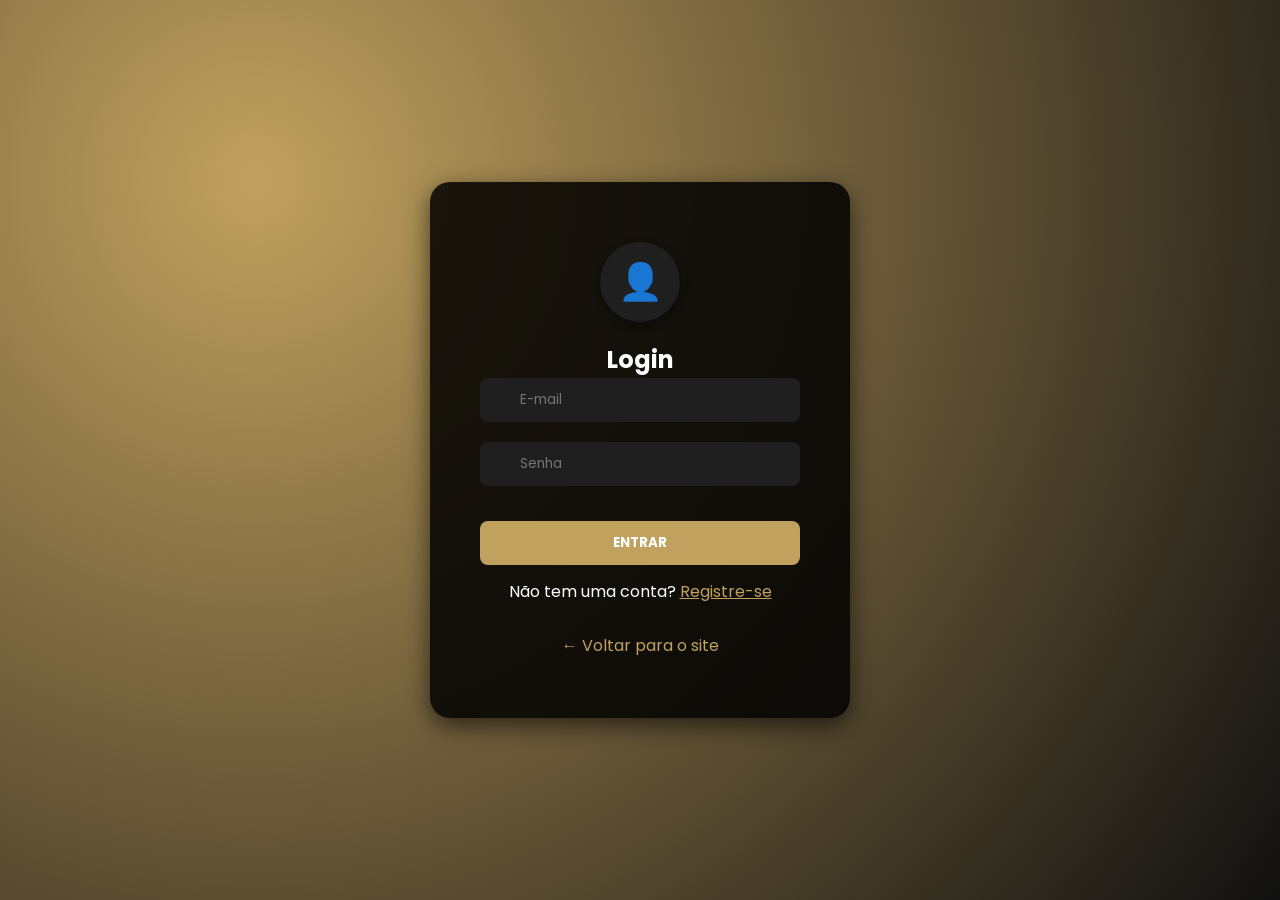
<file: login.html>
<!DOCTYPE html>
<html lang="pt-BR">
<head>
    <meta charset="UTF-8">
    <title>Login - Caminho Livre</title>
    <link href="style.css" rel="stylesheet">
    <link rel="manifest" href="manifest.json">
<meta name="theme-color" content="#c1a15e">

</head>
<body class="login-page">
<div class="login-container">
    <div class="avatar"><span>&#128100;</span></div>
    <h2>Login</h2>
    <form id="login-form">
        <div class="input-group"><input id="email" placeholder="E-mail" required type="email"></div>
        <div class="input-group"><input id="password" placeholder="Senha" required type="password"></div>
        <button type="submit">ENTRAR</button>
        <p id="error-message" style="margin-top: 15px;"></p>
        <p style="margin-top: 10px;">Não tem uma conta? <a href="registrar.html" style="color: #c1a15e;">Registre-se</a></p>
    </form>
        <a href="index.html" style="color: #c1a15e; display: block; margin-top: 30px; text-decoration: none;">&larr; Voltar para o site</a>
</div>

<script>
        // Registro do service worker (parte do aplicativo)
        if ('serviceWorker' in navigator) {
        window.addEventListener('load', () => {
            navigator.serviceWorker.register('/service-worker.js')
                .then(registration => {
                    console.log('Service Worker registado com sucesso:', registration);
                })
                .catch(registrationError => {
                    console.log('Falha ao registar o Service Worker:', registrationError);
                });
        });
    }
document.getElementById('login-form').addEventListener('submit', function(e) {
    e.preventDefault();
    const errorMsg = document.getElementById('error-message');
    
    const dados = {
        email: document.getElementById('email').value,
        senha: document.getElementById('password').value
    };

    fetch('login.php', {
        method: 'POST',
        headers: { 'Content-Type': 'application/json' },
        body: JSON.stringify(dados)
    })
    .then(response => response.json())
    .then(data => {
        if (data.status === 'sucesso') {
            window.location.href = 'index.html'; // Redireciona para a página principal
        } else {
            errorMsg.textContent = data.mensagem;
        }
    })
    .catch(error => {
        console.error('Erro:', error);
        errorMsg.textContent = 'Ocorreu um erro ao tentar fazer login.';
    });
});
</script>
</body>
</html>
</file>
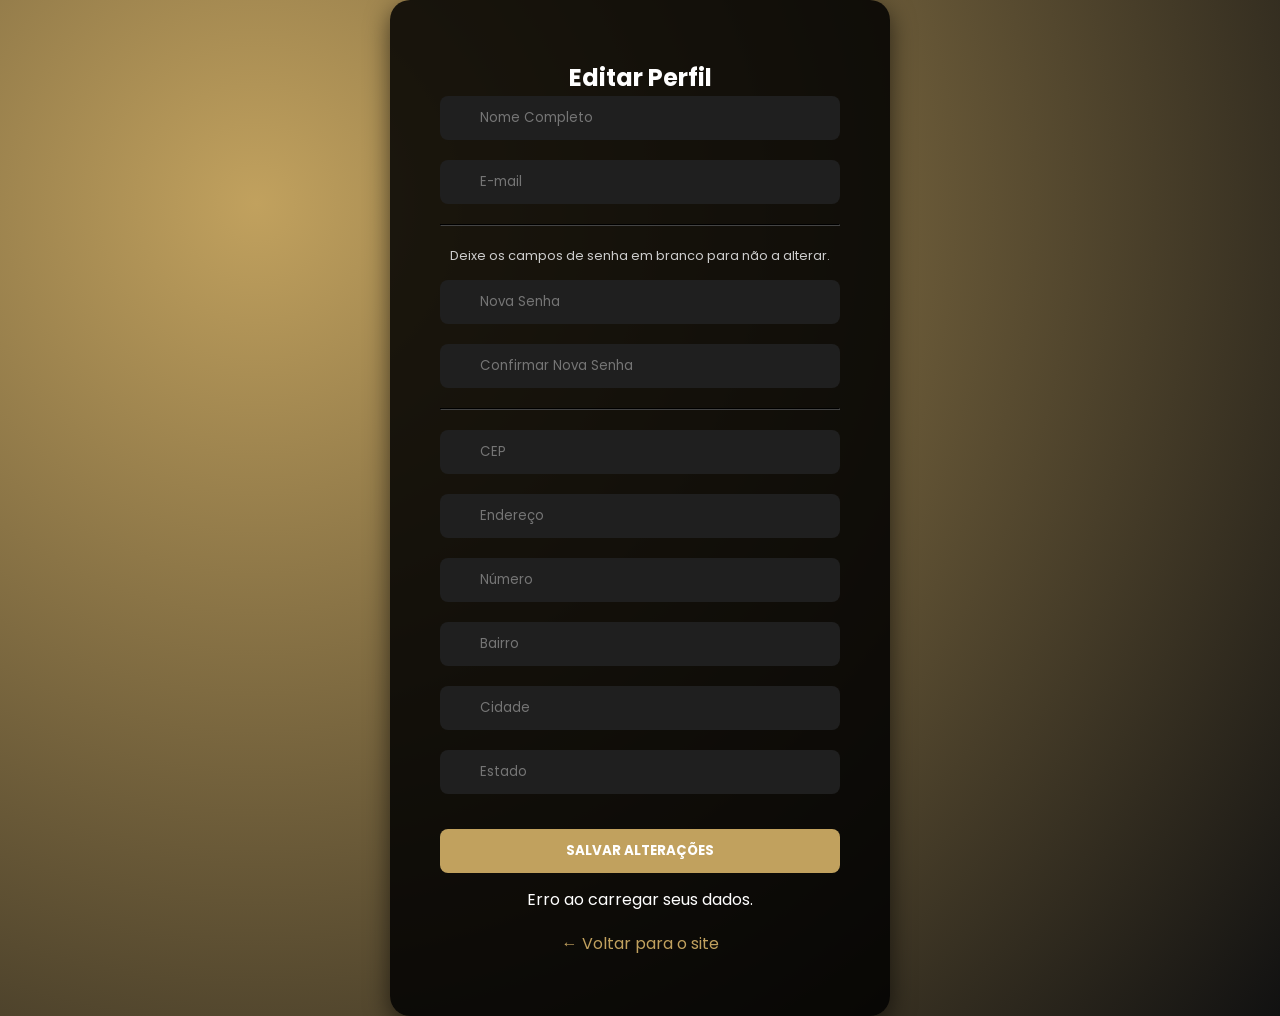
<file: perfil.html>
<!DOCTYPE html>
<html lang="pt-BR">
<head>
    <meta charset="UTF-8">
    <title>Meu Perfil - Caminho Livre</title>
    <link href="style.css" rel="stylesheet">
    <script src="cep.js" type="module" defer></script>
</head>
<body class="login-page"> <div class="login-container" style="width: 500px; max-width: 95%;">
    <h2>Editar Perfil</h2>
    <form id="perfil-form">
        <div class="input-group"><input type="text" id="nome" placeholder="Nome Completo" required></div>
        <div class="input-group"><input type="email" id="email" placeholder="E-mail" required></div>
        <hr style="border-color: #444; margin: 20px 0;">
        <p style="font-size: 0.8rem; color: #ccc; margin-bottom: 15px;">Deixe os campos de senha em branco para não a alterar.</p>
        <div class="input-group"><input type="password" id="senha" placeholder="Nova Senha"></div>
        <div class="input-group"><input type="password" id="confirmar_senha" placeholder="Confirmar Nova Senha"></div>
        <hr style="border-color: #444; margin: 20px 0;">
        <div class="input-group"><input type="text" id="cep" placeholder="CEP" required></div>
        <div class="input-group"><input type="text" id="logradouro" placeholder="Endereço" required readonly></div>
        <div class="input-group"><input type="text" id="numero" placeholder="Número" required></div>
        <div class="input-group"><input type="text" id="bairro" placeholder="Bairro" required readonly></div>
        <div class="input-group"><input type="text" id="cidade" placeholder="Cidade" required readonly></div>
        <div class="input-group"><input type="text" id="estado" placeholder="Estado" required readonly></div>

        <button type="submit">SALVAR ALTERAÇÕES</button>
        <p id="form-message" style="margin-top: 15px;"></p>
        <a href="index.html" style="color: #c1a15e; display: block; margin-top: 20px; text-decoration: none;">&larr; Voltar para o site</a>
    </form>
</div>

<script>
    document.addEventListener('DOMContentLoaded', async () => {
        // 1. Carregar os dados atuais do usuário e preencher o formulário
        try {
            const response = await fetch('buscarUsuario.php');
            const data = await response.json();

            if (data.erro) {
                document.getElementById('form-message').textContent = data.erro;
                return;
            }

            document.getElementById('nome').value = data.nome || '';
            document.getElementById('email').value = data.email || '';
            document.getElementById('cep').value = data.cep || '';
            document.getElementById('logradouro').value = data.logradouro || '';
            document.getElementById('numero').value = data.numero || '';
            document.getElementById('bairro').value = data.bairro || '';
            document.getElementById('cidade').value = data.cidade || '';
            document.getElementById('estado').value = data.estado || '';
        } catch (error) {
            document.getElementById('form-message').textContent = 'Erro ao carregar seus dados.';
        }
    });

    // 2. Lidar com o envio do formulário
    document.getElementById('perfil-form').addEventListener('submit', async function(e) {
        e.preventDefault();
        const formMessage = document.getElementById('form-message');
        const senha = document.getElementById('senha').value;
        const confirmarSenha = document.getElementById('confirmar_senha').value;

        // Validação de senha
        if (senha !== confirmarSenha) {
            formMessage.textContent = 'As senhas não coincidem.';
            return;
        }

        const dados = {
            nome: document.getElementById('nome').value,
            email: document.getElementById('email').value,
            senha: senha, // Envia a senha (pode estar vazia)
            cep: document.getElementById('cep').value,
            logradouro: document.getElementById('logradouro').value,
            numero: document.getElementById('numero').value,
            bairro: document.getElementById('bairro').value,
            cidade: document.getElementById('cidade').value,
            estado: document.getElementById('estado').value,
        };
        
        formMessage.textContent = 'A salvar...';

        try {
            const response = await fetch('atualizarPerfil.php', {
                method: 'POST',
                headers: { 'Content-Type': 'application/json' },
                body: JSON.stringify(dados)
            });
            const resultado = await response.json();
            formMessage.textContent = resultado.mensagem;
        } catch (error) {
            formMessage.textContent = 'Erro de comunicação com o servidor.';
        }
    });
</script>
</body>
</html>
</file>
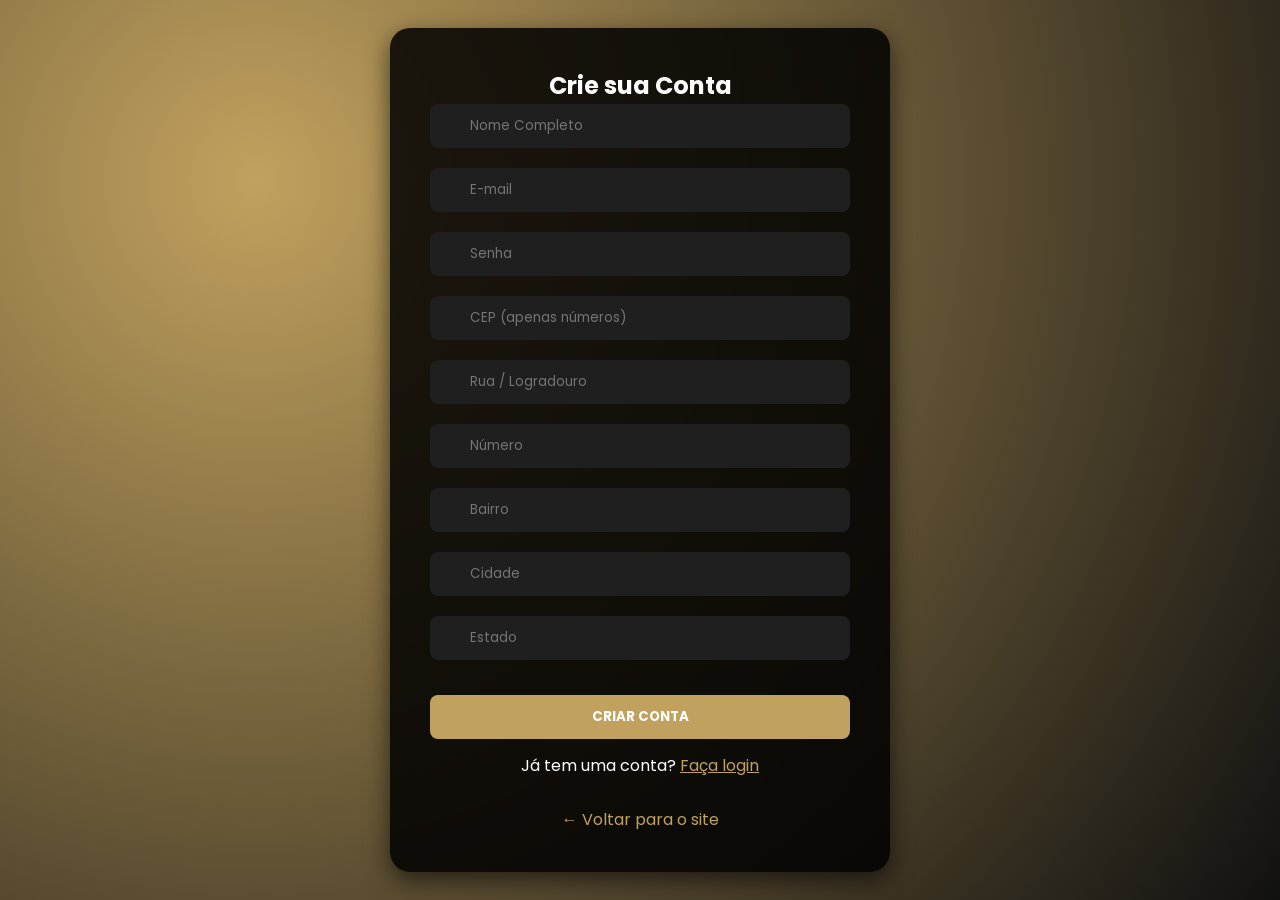
<file: registrar.html>
<!DOCTYPE html>
<html lang="pt-BR">
<head>
    <meta charset="UTF-8">
    <title>Registrar-se - Caminho Livre</title>
    <link href="style.css" rel="stylesheet">
    <link rel="manifest" href="manifest.json">
<meta name="theme-color" content="#c1a15e">

</head>
<body class="login-page">
<div class="login-container" style="width: 500px; padding: 40px;">
    <h2>Crie sua Conta</h2>
    <form id="registro-form">
        <div class="input-group"><input id="nome" placeholder="Nome Completo" required type="text"></div>
        <div class="input-group"><input id="email" placeholder="E-mail" required type="email"></div>
        <div class="input-group"><input id="senha" placeholder="Senha" required type="password"></div>

        <div class="input-group"><input id="cep" placeholder="CEP (apenas números)" required type="text" maxlength="8"></div>
        <div class="input-group"><input id="logradouro" placeholder="Rua / Logradouro" required type="text"></div>
        <div class="input-group"><input id="numero" placeholder="Número" required type="text"></div>
        <div class="input-group"><input id="bairro" placeholder="Bairro" required type="text"></div>
        <div class="input-group"><input id="cidade" placeholder="Cidade" required type="text"></div>
        <div class="input-group"><input id="estado" placeholder="Estado" required type="text"></div>
        
        <button type="submit">CRIAR CONTA</button>
        <p id="error-message" style="margin-top: 15px;"></p>
        <p style="margin-top: 10px;">Já tem uma conta? <a href="login.html" style="color: #c1a15e;">Faça login</a></p>
    </form>
        <a href="index.html" style="color: #c1a15e; display: block; margin-top: 30px; text-decoration: none;">&larr; Voltar para o site</a>
</div>

<script>
        // Registro do service worker (parte do aplicativo)
        if ('serviceWorker' in navigator) {
        window.addEventListener('load', () => {
            navigator.serviceWorker.register('/service-worker.js')
                .then(registration => {
                    console.log('Service Worker registado com sucesso:', registration);
                })
                .catch(registrationError => {
                    console.log('Falha ao registar o Service Worker:', registrationError);
                });
        });
    }
    // Script para auto-completar endereço com ViaCEP
    document.getElementById('cep').addEventListener('blur', function() {
        const cep = this.value.replace(/\D/g, '');
        if (cep.length === 8) {
            fetch(`https://viacep.com.br/ws/${cep}/json/`)
                .then(res => res.json())
                .then(data => {
                    if (!data.erro) {
                        document.getElementById('logradouro').value = data.logradouro;
                        document.getElementById('bairro').value = data.bairro;
                        document.getElementById('cidade').value = data.localidade;
                        document.getElementById('estado').value = data.uf;
                    }
                })
                .catch(() => alert("Erro ao consultar o CEP."));
        }
    });

    // Script para enviar o formulário de registro
    document.getElementById('registro-form').addEventListener('submit', function(e) {
        e.preventDefault();
        const errorMsg = document.getElementById('error-message');
        
        const dados = {
            nome: document.getElementById('nome').value,
            email: document.getElementById('email').value,
            senha: document.getElementById('senha').value,
            cep: document.getElementById('cep').value,
            logradouro: document.getElementById('logradouro').value,
            numero: document.getElementById('numero').value,
            bairro: document.getElementById('bairro').value,
            cidade: document.getElementById('cidade').value,
            estado: document.getElementById('estado').value,
        };

        fetch('registrar.php', {
            method: 'POST',
            headers: { 'Content-Type': 'application/json' },
            body: JSON.stringify(dados)
        })
        .then(response => response.json())
        .then(data => {
            if (data.status === 'sucesso') {
                alert(data.mensagem);
                window.location.href = 'login.html'; // Redireciona para a página de login
            } else {
                errorMsg.textContent = data.mensagem;
            }
        })
        .catch(error => {
            console.error('Erro:', error);
            errorMsg.textContent = 'Ocorreu um erro ao tentar se registrar.';
        });
    });
</script>
</body>
</html>
</file>
<file: style.css>
/* =========================
   DESIGN PRINCIPAL DA LOJA
========================= */
@import url('https://fonts.googleapis.com/css2?family=Poppins:wght@300;400;600;700&display=swap');

html {
    scroll-behavior: smooth;
    max-width: 100%;
    overflow-x: hidden; /* evita barra lateral */
}

* {
    margin: 0;
    padding: 0;
    box-sizing: border-box;
    font-family: 'Poppins', sans-serif;
}

body {
    background: #f8f8f8;
    color: #333;
    line-height: 1.5;
}

.icon {
    cursor: pointer;
    font-size: 48px;
    margin: 10px;
    color: #333;
    transition: transform 0.2s;
}

.icon:hover {
    transform: scale(1.2);
    color: #007bff;
}

.inverter {
    filter: invert(100%);
}

/* CABEÇALHO */
header {
    position: fixed;
    top: 0;
    left: 0;
    width: 100%;
    background: #fff;
    padding: 15px 5%;
    display: flex;
    justify-content: space-between;
    align-items: center;
    z-index: 1000;
    box-shadow: 0 2px 5px rgba(0, 0, 0, 0.1);
}

.header-left {
    display: flex;
    align-items: center;
    gap: 10px;
}

.logo h1 {
    font-weight: 700;
    color: #111;
    font-size: 1.8rem;
}
.logo h1 a {
    text-decoration: none;
    color: inherit; /* Faz o link herdar a cor do h1 */
}
.cabecalho-link {
    display: flex;
    gap: 2rem;
}

.cabecalho-link a {
    color: #333;
    font-weight: 500;
    text-decoration: none;
    transition: 0.3s;
}

.cabecalho-link a:hover {
    color: #FFD700; /* dourado */
    text-shadow: 0 0 6px #FFD700;
}

/* BOTÃO SIDEBAR */
.btn-sidebar {
    font-size: 20px;
    padding: 8px 14px;
    border: none;
    background: #c1a15e;
    color: #fff;
    border-radius: 4px;
    cursor: pointer;
    transition: 0.3s;
}

.btn-sidebar:hover {
    background: #111;
}

/* SIDEBAR MENU */
#main {
    transition: margin-left 0.3s;
}

.sidebar {
    height: 100%;
    width: 0;
    position: fixed;
    top: 0;
    left: 0;
    background-color: #111;
    overflow-x: hidden;
    transition: 0.3s;
    padding-top: 60px;
    z-index: 2000;
}

.sidebar a {
    padding: 12px 24px;
    text-decoration: none;
    font-size: 18px;
    color: white;
    display: flex;           /* alinha ícones + texto */
    align-items: center;     
    gap: 10px;
    transition: 0.2s;
}

.sidebar a:hover {
    background-color: #333;
}

.sidebar .closebtn {
    position: absolute;
    top: 10px;
    right: 20px;
    font-size: 30px;
}

/* HERO */
.hero {
    display: flex;
    justify-content: space-between;
    align-items: center;
    padding: 8rem 5% 4rem;
    background: #fff;
    margin-top: 60px;
}

.hero-content {
    max-width: 50%;
}

.hero-content h1 {
    font-size: 2.5rem;
    font-weight: 700;
    margin-bottom: 15px;
    color: #111;
}

.hero-content p {
    font-size: 1.1rem;
    margin-bottom: 20px;
    color: #555;
}

.hero-content button {
    background: #c1a15e;
    color: #fff;
    padding: 12px 30px;
    border: none;
    border-radius: 30px;
    font-size: 1rem;
    cursor: pointer;
    transition: 0.3s;
}

.hero-content button:hover {
    background: #111;
}

.hero-destaque {
    display: flex;
    gap: 2rem;

    flex-wrap: nowrap;   /* 1. Impede que os itens quebrem para a linha de baixo */
    overflow-x: auto;  /* 2. Adiciona a barra de rolagem horizontal */
    padding-bottom: 1rem; 
}
.hero-destaque::-webkit-scrollbar {
    height: 8px;
}
.hero-destaque::-webkit-scrollbar-thumb {
    background: #ccc;
    border-radius: 10px;
}

.destaque-item {
    background: #f8f8f8;
    padding: 1rem;
    border-radius: 10px;
    text-align: center;
    box-shadow: 0 2px 8px rgba(0, 0, 0, 0.1);
    transition: 0.3s;
}

.destaque-item:hover {
    transform: translateY(-5px);
}

.destaque-item img {
    width: 180px;
    height: 180px;
    object-fit: cover;
    border-radius: 5px;
    margin-bottom: 10px;
}

.layout {
    display: grid;
    grid-template-columns: 3fr 1fr;
    gap: 2rem;
    padding: 4rem 0 4rem 5%;
}

/* SIDEBAR PRODUTOS */
.sidebar-produtos {
    background: #fff;
    padding: 1.5rem;
    border-radius: 10px;
    box-shadow: 0 2px 8px rgba(0, 0, 0, 0.1);
}

.sidebar-produtos h3 {
    margin-bottom: 1rem;
    font-size: 1.2rem;
}

.sidebar-produto {
    display: flex;
    gap: 1rem;
    align-items: center;
    margin-bottom: 1rem;
}

.sidebar-produto img {
    width: 60px;
    height: 60px;
    object-fit: cover;
    border-radius: 5px;
}

.sidebar-produto p {
    font-size: 0.9rem;
    flex: 1;
}

.sidebar-produto span {
    font-weight: 700;
    color: #c1a15e;
}

/* PRODUTOS E ABAS */
.produtos-section {
    margin-bottom: 4rem;
}

.produtos-section h2 {
    font-size: 2rem;
    margin-bottom: 2rem;
    color: #111;
    text-align: center;
}

.tabs {
    text-align: center;
    margin-bottom: 2rem;
}

.tab-btn {
    background: #fff;
    border: 2px solid #c1a15e;
    padding: 10px 20px;
    margin: 0 10px;
    border-radius: 30px;
    font-weight: 600;
    color: #c1a15e;
    cursor: pointer;
    transition: 0.3s;
}

.tab-btn:hover, .tab-btn.active {
    background: #c1a15e;
    color: #fff;
}

.produtos-list {
    display: grid;
    grid-template-columns: repeat(3, 1fr);
    gap: 2rem;
}

.produto {
    background: #fff;
    padding: 15px;
    border-radius: 10px;
    box-shadow: 0 3px 10px rgba(0, 0, 0, 0.08);
    cursor: pointer;
    transition: 0.3s;
}

.produto img {
    width: 100%;
    height: 250px;
    object-fit: cover;
    border-radius: 8px;
    margin-bottom: 15px;
}

.produto:hover {
    transform: translateY(-5px);
    box-shadow: 0 5px 15px rgba(0, 0, 0, 0.2);
}

.produto p {
    font-weight: 500;
    margin-bottom: 5px;
    color: #333;
}

.produto h5 {
    color: #c1a15e;
    font-weight: 700;
}

/* MODAL (POP-UP DE COMPRA) - CORRIGIDO */
.modal {
    display: none; /* Começa escondido */
    position: fixed;
    z-index: 1000;
    left: 0;
    top: 0;
    width: 100%;
    height: 100%;
    background: rgba(0, 0, 0, 0.6);
    /* Flexbox para centralizar o conteúdo */
    justify-content: center;
    align-items: center;
}
/* Classe para ativar o modal e garantir que ele seja exibido como flex */
.modal.is-open {
    display: flex;
}
.modal-content {
    background: #fff;
    padding: 2rem;
    width: 350px;
    max-width: 90%; /* Responsivo para telemóveis */
    border-radius: 12px;
    text-align: center;
    box-shadow: 0 5px 20px rgba(0, 0, 0, 0.3);
    margin: auto; /* Garante a centralização e impede o esticamento */
}

.modal .close {
    float: right;
    font-size: 1.5rem;
    cursor: pointer;
    color: #333;
}
.modal input {
    width: 100%;
    padding: 10px;
    margin: 15px 0;
    border: 1px solid #ccc;
    border-radius: 5px;
}

.botoes-modal button {
    margin: 10px;
    padding: 10px 20px;
    border: none;
    border-radius: 25px;
    background: #c1a15e;
    color: #fff;
    cursor: pointer;
    transition: 0.3s;
}

.botoes-modal button:hover {
    background: #111;
}

/* RODAPÉ */
.Contato {
    display: grid;
    grid-template-columns: repeat(auto-fit, minmax(150px, 1fr));
    gap: 6rem;
    justify-content: center;
    background: #111;
    color: #fff;
    padding: 4rem 5%;
    width: 100%;
}

.Contato a:hover {
    color: #c1a15e;
}

.last-text {
    text-align: center;
    background: #111;
    color: #aaa;
    padding: 1rem;
    font-size: 0.9rem;
    width: 100%;
}

.meio-contato {
    min-width: 150px;
}

/* ==== AJUSTE DAS IMAGENS (MAIS VENDIDOS) ==== */
.sidebar-produto img {
    width: 250px;
    height: 250px;
    object-fit: cover;
    border-radius: 10px;
    margin-bottom: 10px;
}

.sidebar-produto p {
    font-size: 0.95rem;
}

.sidebar-produto span {
    font-size: 0.95rem;
    font-weight: bold;
    color: #333;
}

/* RESPONSIVO */
@media (max-width: 900px) {
    .hero {
        flex-direction: column;
        text-align: center;
    }
    .hero-content {
        max-width: 100%;
        margin-bottom: 2rem;
    }
    .layout {
        grid-template-columns: 1fr;
    }
    .hero-destaque {
        flex-direction: column;
        align-items: center;
    }
}

@media (max-width: 768px) {
    .cabecalho-link {
        display: none;
    }
    .btn-sidebar {
        display: block;
    }
    .produtos-list {
        grid-template-columns: 1fr;
    }
}

/* LOGIN */
@keyframes fadeIn {
    from {opacity: 0; transform: translateY(20px);}
    to {opacity: 1; transform: translateY(0);}
}

body.login-page {
    min-height: 100vh;
    display: flex;
    align-items: center;
    justify-content: center;
    background: radial-gradient(circle at 20% 20%, #c1a15e, #111);
    font-family: 'Segoe UI', sans-serif;
    animation: fadeIn 0.8s ease-in-out;
}

.login-container {
    background: rgba(0,0,0,0.85);
    border-radius: 20px;
    padding: 60px 50px;
    width: 420px;
    max-width: 90vw;
    box-shadow: 0 8px 25px rgba(0,0,0,0.6);
    text-align: center;
    color: #fff;
    animation: fadeIn 1s ease-in-out;
}

.avatar {
    width: 80px;
    height: 80px;
    margin: 0 auto 20px;
    background: #1f1f1f;
    border-radius: 50%;
    display: flex;
    align-items: center;
    justify-content: center;
    color: #f1f1f1;
    font-size: 36px;
    box-shadow: 0 4px 10px rgba(0,0,0,0.4);
}

form .input-group {
    position: relative;
    margin-bottom: 20px;
    display: flex;
    align-items: center;
}
.input-group span {
    position: absolute;
    left: 12px;
    font-size: 20px;
    color: #c1a15e;
}
.input-group input {
    width: 100%;
    padding: 12px 12px 12px 40px;
    border: none;
    outline: none;
    border-radius: 8px;
    background: #1f1f1f;
    color: #f1f1f1;
}
.input-group input:focus {
    box-shadow: 0 0 0 2px #c1a15e;
}

.options {
    display: flex;
    justify-content: space-between;
    font-size: 13px;
    color: #ccc;
    margin-bottom: 20px;
}
.options a {
    color: #c1a15e;
    text-decoration: none;
    transition: color 0.3s;
}
.options a:hover {color: #fff;}

.login-container button {
    margin-top: 15px;
    width: 100%;
    padding: 12px;
    border: none;
    border-radius: 8px;
    background: #c1a15e;
    color: #fff;
    font-weight: bold;
    cursor: pointer;
    transition: 0.3s;
}
.login-container button:hover {
    background: #fff;
    color: #c1a15e;
}

#error-message {
    color: #ff4c4c;
    font-size: 13px;
    margin-top: 10px;
}

/* BOTÃO DARK MODE */
.darkmode-btn {
    background: none;
    border: none;
    cursor: pointer;
    font-size: 1.8rem;
    margin-left: 10px;
    color: inherit;
    transition: transform 0.2s;
}
.darkmode-btn:hover {
    transform: scale(1.2);
    color: #007bff;
}

/* MODO ESCURO */
body.dark-mode {
    background: #121212;
    color: #f5f5f5;
}
body.dark-mode header,
body.dark-mode .sidebar-produtos,
body.dark-mode .modal-content,
body.dark-mode .produto,
body.dark-mode .hero,
body.dark-mode .destaque-item {
    background: #1e1e1e;
    color: #f5f5f5;
    border-color: #333 !important; /* Adicionado para consistência */
}
body.dark-mode h1, body.dark-mode h2, body.dark-mode h3, body.dark-mode p {
    color: #f5f5f5;
}
body.dark-mode a {
    color: #f5f5f5;
}
body.dark-mode .cabecalho-link a:hover,
body.dark-mode .Contato a:hover {
    color: #FFD700; /* Garante que o hover dourado funcione */
}
body.dark-mode .produto h5,
body.dark-mode .sidebar-produto span {
    color: #c1a15e; /* Mantém o dourado nos preços */
}
body.dark-mode .tab-btn {
    background: #1e1e1e;
    color: #c1a15e;
}
body.dark-mode .tab-btn.active {
    background: #333;
    color: #c1a15e;
}
/* =========================
   DESIGN DA PÁGINA DO CARRINHO
========================= */

.carrinho-lista {
    display: flex;
    flex-direction: column;
    gap: 1.5rem;
}

.carrinho-item {
    display: flex;
    align-items: center;
    gap: 1rem;
    background: #fff;
    padding: 1rem;
    border-radius: 8px;
    box-shadow: 0 2px 8px rgba(0,0,0,0.08);
}

.carrinho-item img {
    width: 80px;
    height: 80px;
    object-fit: cover;
    border-radius: 4px;
}

.carrinho-item .item-info {
    flex-grow: 1;
}

.carrinho-item .item-nome {
    font-weight: 600;
    margin: 0;
}

.carrinho-item .item-preco {
    font-size: 0.9rem;
    color: #888;
    margin: 0;
}

.carrinho-item .item-qtd,
.carrinho-item .item-total {
    min-width: 80px;
    text-align: center;
}

.carrinho-item .item-remover {
    background: none;
    border: none;
    font-size: 1.5rem;
    color: #aaa;
    cursor: pointer;
    transition: color 0.2s;
}

.carrinho-item .item-remover:hover {
    color: #ff4c4c;
}

.resumo-item {
    display: flex;
    justify-content: space-between;
    margin-bottom: 0.5rem;
}

.resumo-item.total {
    font-weight: bold;
    font-size: 1.2rem;
    margin-top: 1rem;
}

body.dark-mode .carrinho-item {
    background: #1e1e1e;
    border: 1px solid #333;
}
/* CHATBOT - CORRIGIDO */
.chatbot-btn {
    position: fixed;
    bottom: 20px;
    right: 20px;
    background: #c1a15e;
    color: #fff;
    border: none;
    border-radius: 50%;
    width: 60px;
    height: 60px;
    font-size: 28px;
    cursor: pointer;
    box-shadow: 0 4px 10px rgba(0, 0, 0, 0.3);
    z-index: 2001; /* Garante que fica por cima de outros elementos */
    transition: 0.3s;
}

.chatbot-btn:hover {
    background: #111;
}

.chatbot-container {
    position: fixed;
    bottom: 90px;
    right: 20px;
    width: 280px;
    background: #fff;
    border-radius: 12px;
    box-shadow: 0 4px 15px rgba(0, 0, 0, 0.3);
    display: none;
    flex-direction: column;
    overflow: hidden;
    z-index: 2001; /* Garante que fica por cima de outros elementos */
}

.chatbot-container.open {
    display: flex;
}

.chatbot-header {
    background: #c1a15e;
    color: #fff;
    padding: 10px;
    font-weight: bold;
    display: flex;
    justify-content: space-between;
    align-items: center;
}

.chatbot-header .chatbot-close {
    background: none;
    border: none;
    color: #fff;
    font-size: 18px;
    cursor: pointer;
}

.chatbot-messages {
    padding: 15px;
    font-size: 14px;
    color: #333;
}

.chatbot-messages ul {
    margin-top: 10px;
    list-style: none;
    padding: 0;
}

.chatbot-messages li {
    margin: 6px 0;
    cursor: pointer;
    padding: 6px;
    border-radius: 6px;
    transition: 0.2s;
}

.chatbot-messages li:hover {
    background: rgba(0, 0, 0, 0.05);
}

body.dark-mode .chatbot-container {
    background: #2a2a2a;
    color: #f5f5f5;
    box-shadow: 0 4px 15px rgba(255, 255, 255, 0.1);
}

body.dark-mode .chatbot-header {
    background: #333;
    color: #c1a15e;
}

body.dark-mode .chatbot-messages {
    color: #e0e0e0;
}

body.dark-mode .chatbot-messages li {
    background: #1a1a1a;
    color: #ddd;
}

body.dark-mode .chatbot-messages li:hover {
    background: #333;
}

/* Impede a rolagem da página quando o menu estiver aberto */
body.sidebar-open {
    overflow: hidden;
}

/* Garante que a própria sidebar possa rolar se tiver muitos itens */
.sidebar {
    overflow-y: auto;
}
/* Correção para o overflow do container de destaques */
.hero-destaque {
    max-width: 100%; /* Garante que a área de scroll não seja maior que a tela */
}

/* Garante que o grid de produtos não cause overflow antes de mudar para 1 coluna */
.produtos-list {
    grid-template-columns: repeat(auto-fit, minmax(200px, 1fr));
}
</file>
